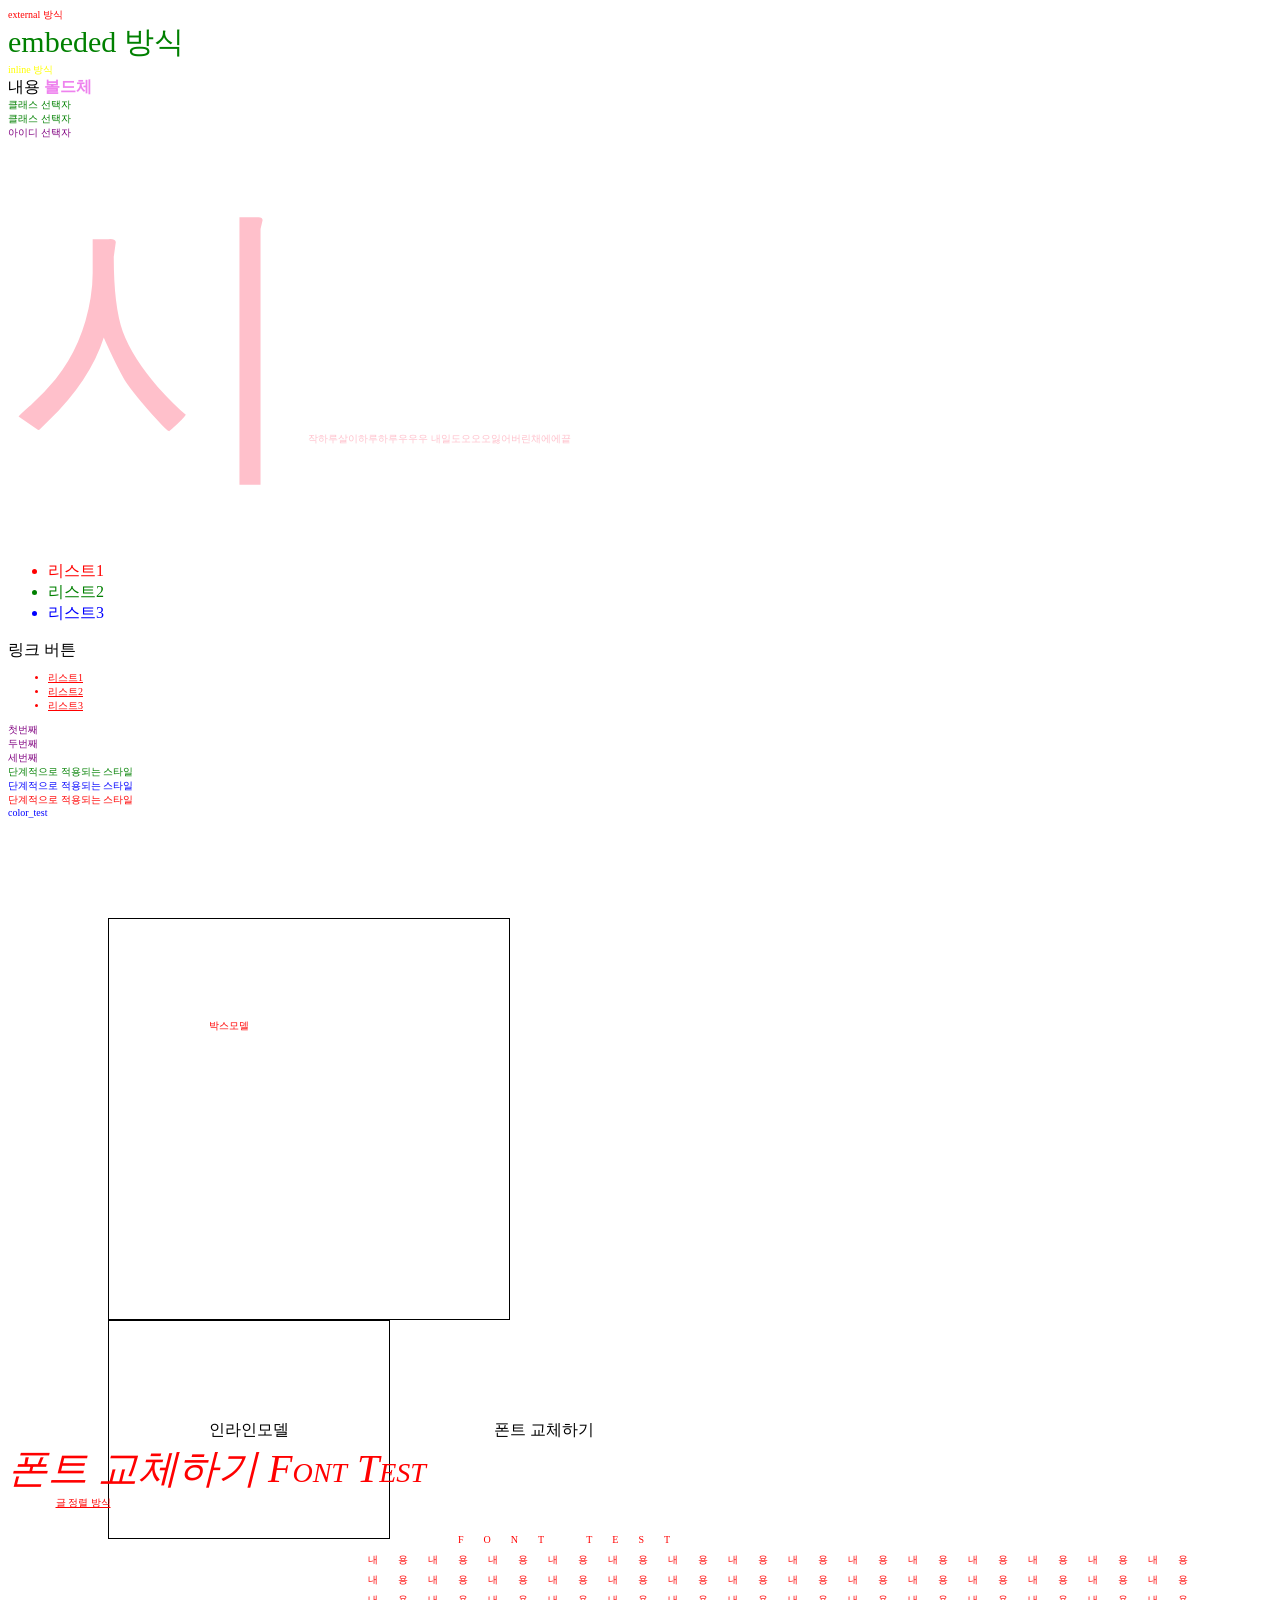
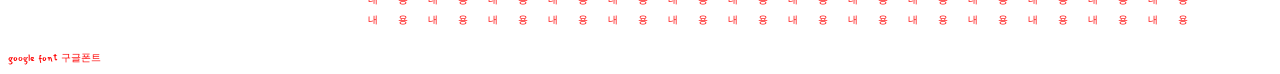
<file: css.html>
<!DOCTYPE html>
<html>
    <head>
        <title>CSS</title>
        <meta charset="utf-8">
        <link rel="stylesheet" type="text/css" href="default.css"/>
         <!-- external 외부에서 css파일을 불러와서 사용하기 -->

         <style>
             #embeded{
                 color: green;
                 font-size: 30px;
             }
             /* wjscp 전체 선택자*/
           

             /* 요소 선택자 */
              b{ color: violet; }

              div{ font-size: 10px; }

             /* css 주석*/
         </style>
         <!-- html 주석 -->
    </head>
    <body>
        <div id="external">external 방식</div>
        <div id="embeded">embeded 방식</div>
        <div id="inline" style="color: yellow;">inline 방식</div>
        내용
        <b>볼드체</b>

        <style>
        /* 클래스 선택자*/
         .c_name{ color: green; }
         /* 아이디 선택자 */
         #i_name{color: purple;}
        </style>
        <div class="c_name">클래스 선택자</div>
        <div class="c_name">클래스 선택자</div>
        <div id="i_name">아이디 선택자</div>
        
        <style>
          /* 가상 요소 선택자*/
          #name_a:before{ content: "시작"; }
          #name_a:after{ content: "끝"; }
          #name_a:first-letter{ font-size: 300px; }
          #name_a:first-line{color: pink; }
        </style>
        <div id= "name_a">하루살이하루하루우우우
            내일도오오오잃어버린채에에</div>

            <style>
                /* 가상 클래스 선택자 */

                .li1:first-child{ color: red;}
                .li1:last-child{ color: blue;}
                .li1:nth-child(2){ color: green;}
                /* 1st, 2nd, 3rd, 4th .. nth*/
                /* :link기본, :visited방문후, :hover마우스올림, :active누름, :focus집중*/
                a:link{ color: black; text-decoration: none; }
                a:visited{color: red; }
                a:hover{ color: blue; font-size: 20px }
                a:active{ color: yellow; }
                a:focus{ color: green; }
            </style>
            <ul><!--parent 부모-->
                <li class="li1">리스트1</li><!-- child 자식 -->
                <li class="li1">리스트2</li>
                <li class="li1">리스트3</li>
            </ul>
            <a href= "#">링크 버튼</a>

            <style>
                /* 하위 선택자 */
                div li{ color: red;}
                /* 자식 선택자 */
                div>ul>li{ text-decoration: underline; }


                /* 선택자 그룹화 */
                
                #i_1,#i_2,#i_3{ color: purple; }
                div{ color: red; }
            </style>

            <div>
                <ul>
                    <li>리스트1</li>
                    <li>리스트2</li>
                    <li>리스트3</li>
                </ul>
            
            </div>
            <div id="i_1">첫번째</div>
            <div id="i_2">두번째</div>
            <div id="i_3">세번째</div>

            <style type="text/css">
                .cascade {color:green;}
                #specifi {color:blue;}
            </style>
            <div class="cascade"> 단계적으로 적용되는 스타일 </div>
            <div class="cascade" id="specifi"> 단계적으로 적용되는 스타일 </div>
            <div class="cascade" id="specifi" style="color:red;"> 단계적으로 적용되는 스타일 </div>

            <style>
                #color_test{
                    color: blue;
                    color: #000; /* #rgb , 0~f(16진수)*/
                    color: #ff252c8d; /* #rrggbb , 0~f(16진수) */
                    color: rgb(0,0,255); /* 0~255 */
                    color: rgb(0,0,100%); /* 0~100% */
                }
            </style>

            <div id="color_test">color_test</div>

            <style>
                #box_model,#inline_model{
                    border: solid 1px black; /* 경계선: 실선 1px두께 검은색; */
                    width: 200px; /*가로 길이 */
                    height: 200px; /* 세로 길이 */
                    height: 200px;
                    /* margin 바깥 여백*/
                    margin: 100px; 
                    /* padding 안쪽 여백 */
                    padding: 100px;
                    position: static;/* 기본 static(정적인, 멈춘) */
                    /* static정적인, relative관계형, aboslute절대적, fixed고정형 */
                    left: 10px;
                    top: 10px;
                }
            
            </style>
            <div id="box_model">박스모델</div>
            <span id="inline_model">인라인모델</span>
             

            <style>
                
                #font_target{
                    
                  font-family:"Broadway","HY견고딕", "돋움", dotum, "굴림", gulim, "sans-serif";
                  font-size: 40px;
                  font-weight: normal;
                  /* light bold bolder, 100 200 300 400*/
                  font-style: italic;
                  /* normal, italic */
                  font-variant: small-caps;
                                   
                }
            </style>
            폰트 교체하기
            <div id="font_target">폰트 교체하기 Font Test</div>

            
            
            <style>
            #text_target{
                text-align: center;
                /* left rigt center */
                width: 150px;
                vertical-align: top; /* 상하정렬 */

                text-decoration: underline;
                /* underline line-through overline */
            }
            </style>
            <div id= "text_target">글 정렬 방식</div>
            
            
            <style>
            #line_target{
                letter-spacing: 20px; /* 글자 간격 */
                line-height: 20px; /*줄 사이 간격*/
                text-indent: 20px; /*줄 들여쓰기*/
                text-transform: uppercase; /*대 소문자 변경*/
                /* UPPERCASE lowercase Capitalize */
                white-space: pre; /* 띄어쓰기, 공백 모두 포함 */


            }


            </style>
            <div id="line_target">
                    Font Test
                내용내용내용내용내용내용내용내용내용내용내용내용내용내용
                내용내용내용내용내용내용내용내용내용내용내용내용내용내용
                내용내용내용내용내용내용내용내용내용내용내용내용내용내용
                내용내용내용내용내용내용내용내용내용내용내용내용내용내용
            </div>
            

            <style>
            @import url('https://fonts.googleapis.com/css?family=Mansalva&display=swap');
            #google_font{
                font-family: 'Mansalva', cursive;
            }
            </style>
            <div id="google_font">google font 구글폰트</div>

    </body>
</html>
</file>
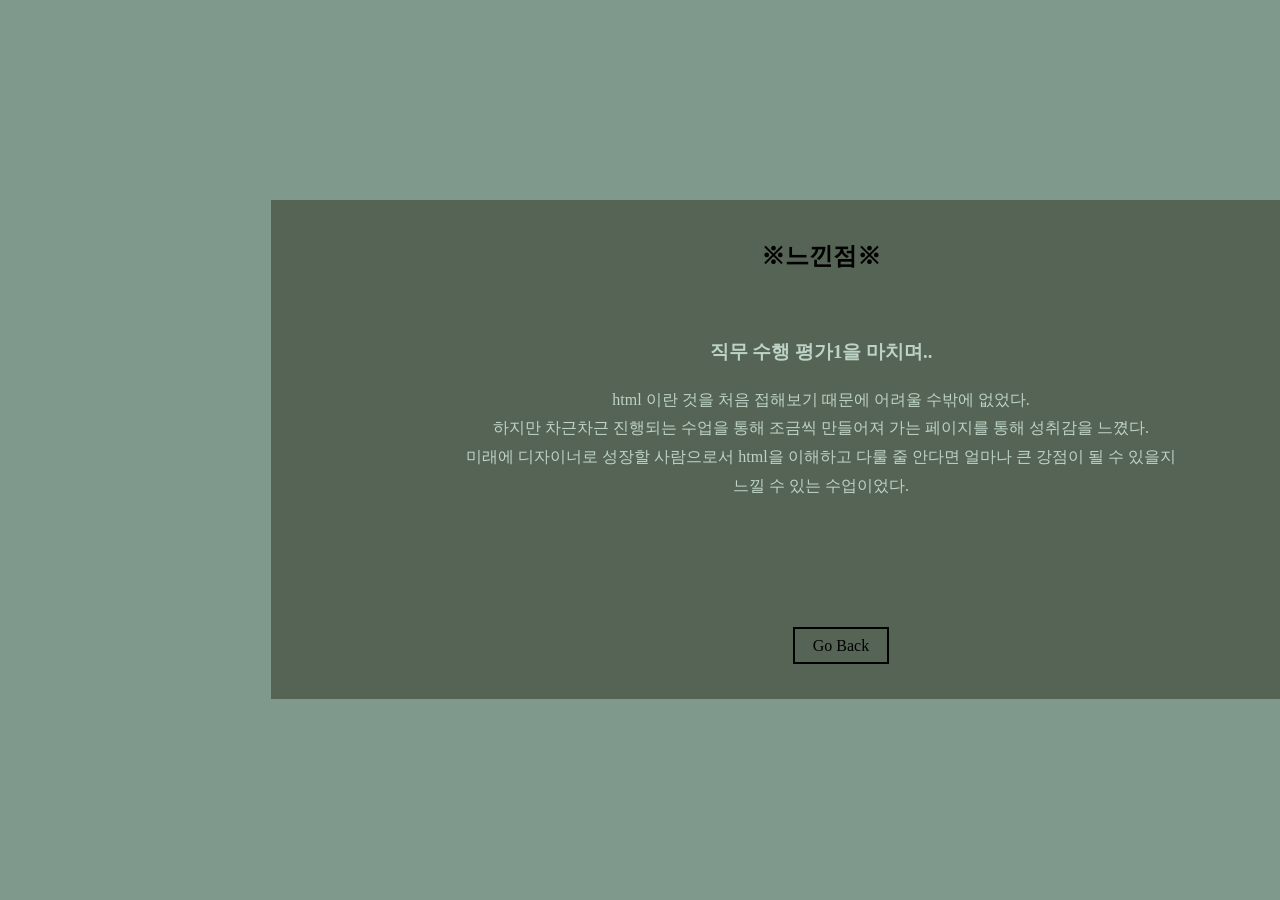
<file: fill.html>
<!DOCTYPE HTML>
<html>
    <head>
        <title>느낀점</title>
        <meta chartset="utf-8" />
        
        <meta name="author" content="김민철" />
       
    </head>
    <body>
        <style>
            body{

font-family: 나눔고딕;
margin-right: 400px;
margin-left: 1px;
margin-top: 100px;
margin-bottom: 150px;
background-color: rgb(128, 153, 141);
}
            @import url('https://fonts.googleapis.com/css?family=Noto+Sans+KR:100,300,400,500,700,900&display=swap&subset=korean');
            div{
                margin-left:270px;
                margin-top:200px;
            }
            ul{
                list-style-type:none;
            }
            div{
                
                text-align:center;
                vertical-align: middle;
            }
            .navi a{
                padding-top: 8px;
                padding-bottom: 8px;
                padding-left: 18px;
                padding-right: 18px;
                border: 2px solid black;
                text-decoration:none;
                color: black;
            }
            .navi a:hover{
                color:rgb(179, 179, 179);
                border: 2px solid rgb(179, 179, 179);
            }
          
            #table01{
                 background-color: #556455;
                 text-align:center;
                 width:1100px;
                 margin-left:auto;
                 margin-right:auto;
            }

            #white_text{
               color:rgb(189, 211, 198)
                }
                h3{
                    color:rgb(189, 211, 198)
                }
        </style>
        
        <div style=line-height:180%;>
                <section>
                 <table cellpadding="20"  id="table01">
                         <tbody>                  
                              <tr id= tr1>
                                <td>
                                    <span id="ST"><strong><h2><a name="1">※느낀점※</a></h2></strong></span>
                                    <br />
                                    
                                    
                                    <h3> 
                                        <strong>직무 수행 평가1을 마치며..</strong>
                                    </h3>
                                    <p id="white_text">
                                        html 이란 것을 처음 접해보기 때문에 어려울 수밖에 없었다.<br />
                                       하지만 차근차근 진행되는 수업을 통해 조금씩 만들어져 가는 페이지를 통해 성취감을 느꼈다.<br />
                                        미래에 디자이너로 성장할 사람으로서 html을 이해하고 다룰 줄 안다면 얼마나 큰 강점이 될 수 있을지<br />
                                        느낄 수 있는 수업이었다.                            <br />
                                        <br />
                                        <br />
                                        <br />
                                        <br />
                                       
                                  
                                    
                                    </p>
                                    <ul class="navi">
                                            <li>
                                                <a href="joaquin.html">  Go Back</a>
                                            </li>
                                            </ul>
                               </td>
                              
                            </tr>
                           </tbody>
                     </table>
                </section>
              </div>
            
        
    </body>

    </html>
</file>
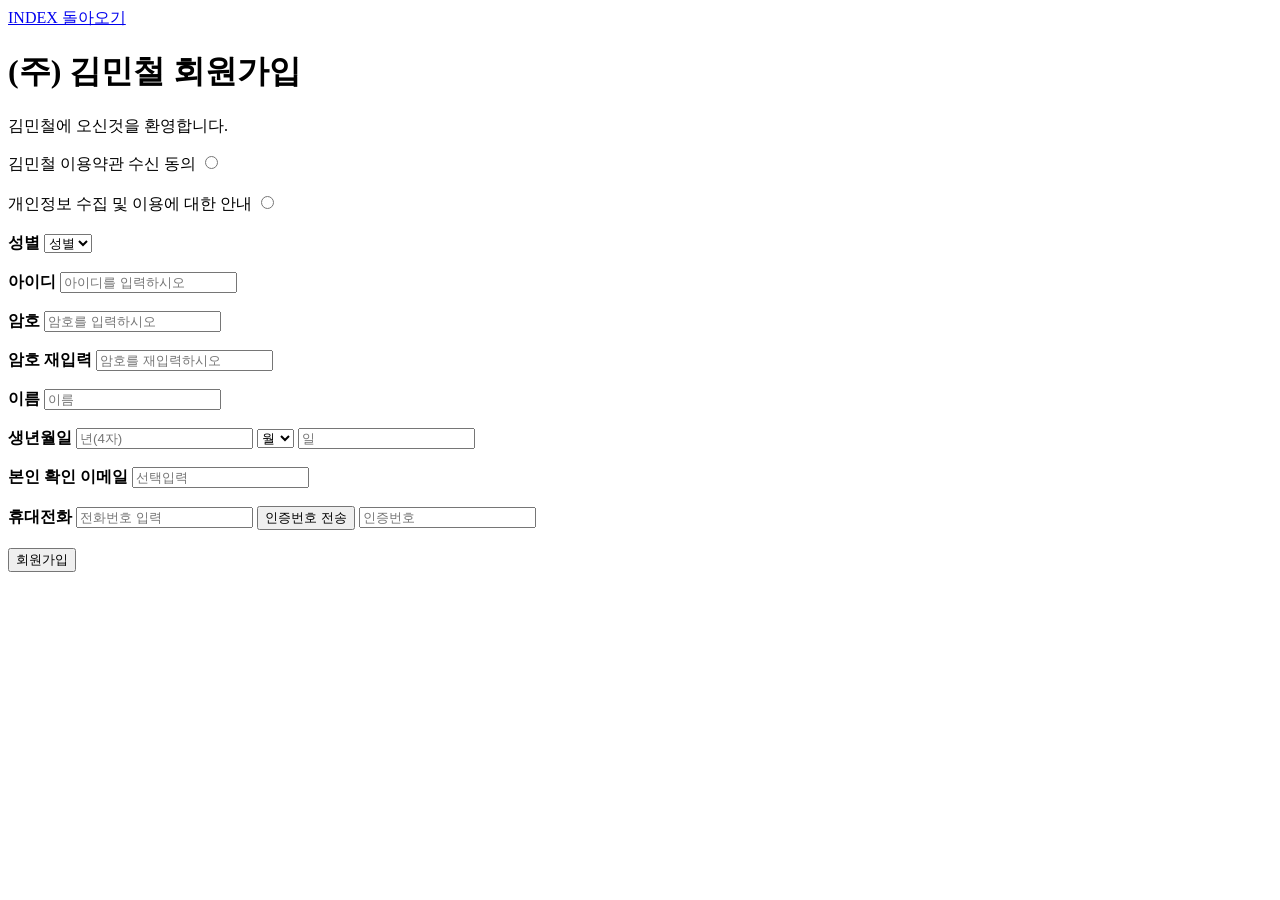
<file: form.html>
<!DOCTYPE html>
<html>
    <head>
        <title>(주) 김민철 회원가입</title>
    </head>
    <body>
            <a href="index.html">INDEX 돌아오기</a>
        <h1>(주) 김민철 회원가입</h1>
        <p>김민철에 오신것을 환영합니다.</p>
        <form>

               <span>김민철 이용약관 수신 동의</span> <input type="radio" name="bt1" value="1"/>
        </br>
        </br>
               <span>개인정보 수집 및 이용에 대한 안내</span> <input type="radio" name="bt2" value="1"/>
        </br>
        </br>
        <strong>성별</strong>
                <select>

                        <option>성별</option>
                        <option>남</option>
                        <option>여</option>
                        
                    </select>
                    <br />
                
                <br>
                <strong>아이디</strong> <input type="text" placeholder="아이디를 입력하시오" value=""/>
                </br>
                <br>
                <strong>암호</strong> <input type="password" placeholder="암호를 입력하시오" value=""/>
            </br>
            <br>
                <strong>암호 재입력</strong> <input type="password" placeholder="암호를 재입력하시오" value=""/>
            <br>
           </br>
           <strong>이름</strong>  <input type="text" placeholder="이름" value=""/>
           <br>
           </br>
           <strong>생년월일</strong>  <input type="text" placeholder="년(4자)" value=""/> 
           <select>

                <option>월</option>
                <option>01</option>
                <option>02</option>
                <option>03</option>
                <option>04</option>
                <option>05</option>
                <option>06</option>
                <option>07</option>
                <option>08</option>
                <option>09</option>
                <option>10</option>
                <option>11</option>
                <option>12</option>
                
            </select>

            <input type="text" placeholder="일" value=""/> 
            <br>
        </br>

            <strong>본인 확인 이메일</strong> <input type="password" placeholder="선택입력" value=""/>

            <br>
        </br>
            <strong>휴대전화</strong>  <input type="password" placeholder="전화번호 입력" value=""/> <input type="button" onclick="alert('인증번호 전송 완료')" value="인증번호 전송"/>
            <input type="password" placeholder="인증번호" value=""/>



            <br>
           </br>
                <input type="button" onclick="alert('회원가입 완료')" value="회원가입"/>
            </br>   


        </form>
    </body>
</html>
</file>
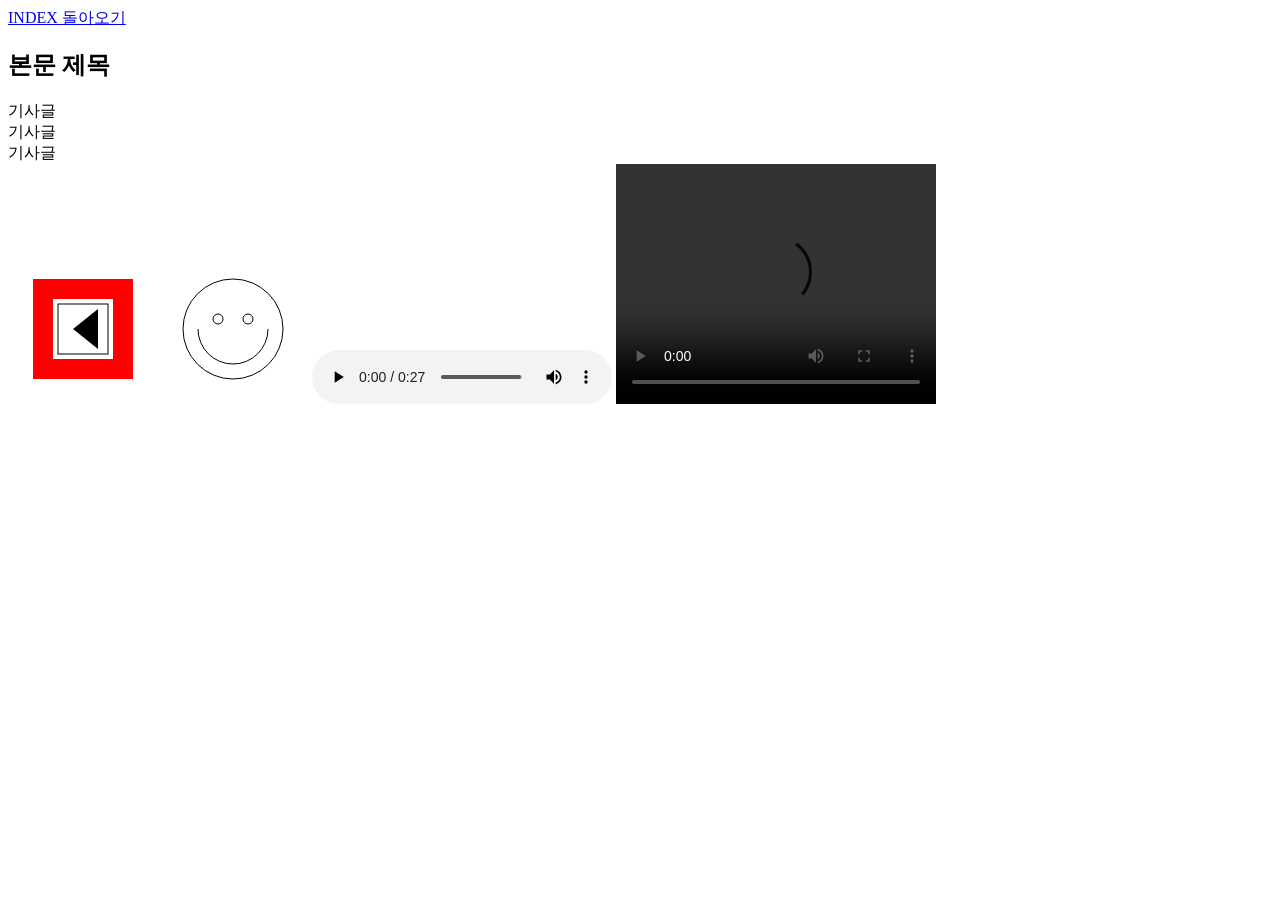
<file: html5.html>
<!DOCTYPE html>
<html>
    <head>
        <title>HTML5</title>
        <meta charset="utf-8">
    </head>

    <body>
            <a href="index.html">INDEX 돌아오기</a>
        <!-- div 대체품 -->

        <header>
        <!-- 머릿말 -->   
        </header>

        <!-- 본문 -->
        <div>
           <nav> <!--네비게이션--> </nav>
           <section>
                <h1>본문 제목</h1>
                <article>기사글</article>
                <article>기사글</article>  
                <article>기사글</article>

           </section>     
           <aside><!-- 광고 --></aside>
        </div>

        <footer>
        <!-- 맺음말 -->
        </footer>

        <style>
            #myCanvas{
                width: 300px;
                height: 150px;
            }



        </style>  
        <canvas id="myCanvas">
            
        </canvas>
        <script>
           var canvas = document.getElementById("myCanvas");
           /* canvas 라는 변수를 만들어서 maCanbas를 담음 */
           var ctx = canvas.getContext("2d");
           ctx.fillStyle = "#FF0000"; //색을 지정합니다.
           ctx.fillRect(25, 25, 100, 100); //채움 사각형

           ctx.clearRect(45, 45, 60, 60); //사각형태로 지우기
           ctx.strokeRect(50, 50, 50, 50); //윤곽 사각형

           ctx.fillStyle = "#000000";
           ctx.beginPath(); //선그리기 시작
           ctx.moveTo(65, 75); //펜 들어 움직이기
           ctx.lineTo(90, 95); //선 그으며 움직이기
           ctx.lineTo(90, 55);
           ctx.fill(); //내부 채우기

           ctx.beginPath();
           ctx.arc(225, 75, 50, 0, Math.PI * 2, true); // Outer circle 
           ctx.moveTo(260, 75);
           ctx.arc(225, 75, 35, 0, Math.PI, false);  // Mouth (clockwise)
           ctx.moveTo(215, 65);
           ctx.arc(210, 65, 5, 0, Math.PI * 2, true);  // Left eye
           ctx.moveTo(245, 65);
           ctx.arc(240, 65, 5, 0, Math.PI * 2, true);  // Right eye
           ctx.stroke();

            </script>

            <!-- audio -->
            <audio controls> <!-- controls 조작버튼 -->
                <source src="./media/crowd-cheering.mp3" type="audio/mpeg">
                    <!--동일파일 이여야 함-->
                    <!-- 브라우저별 플레이 가능한 파일을 선택하여 재생하도록 함-->

            </audio>

            
            <!-- video -->
            <video width="320px" height="240px" controls>

                 <source src = "./media/big_buck_bunny_720p_1mb.mp4" type="video/mp4">





            </video>

    </body>
</html>
</file>
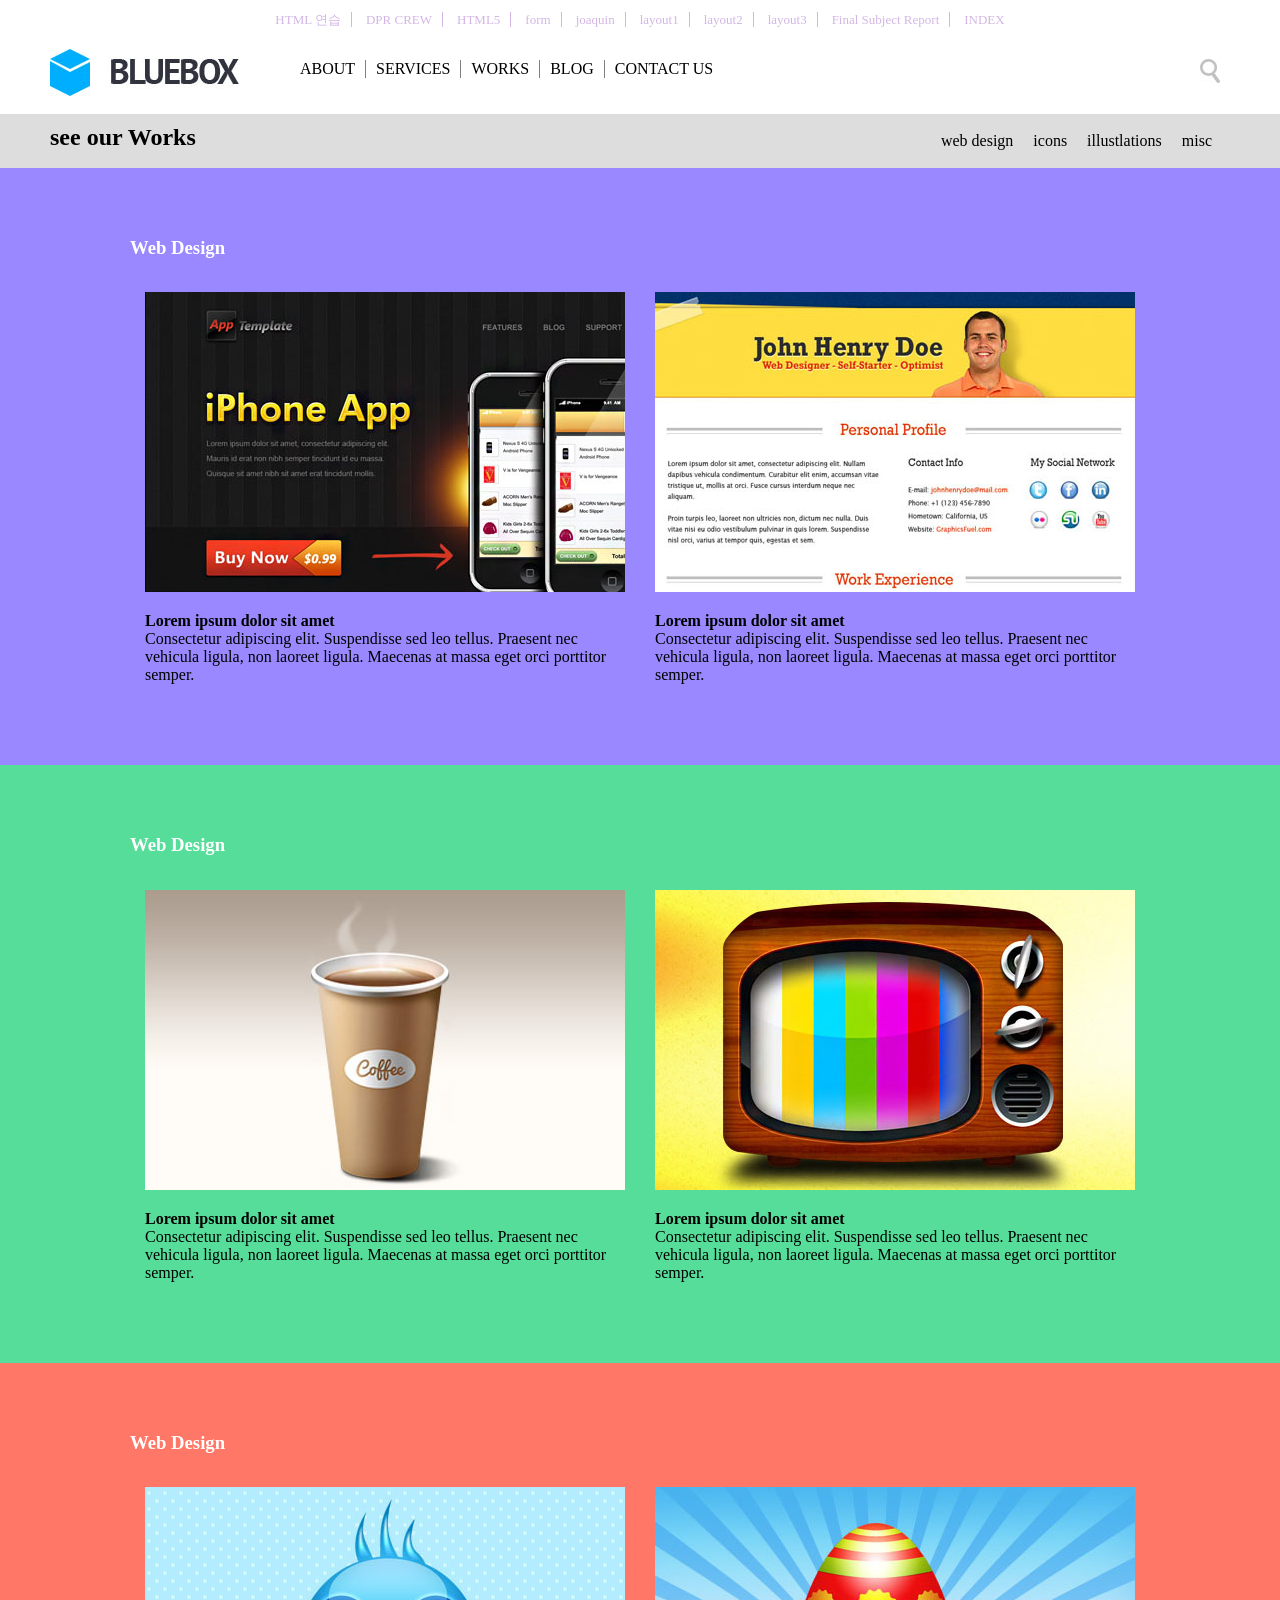
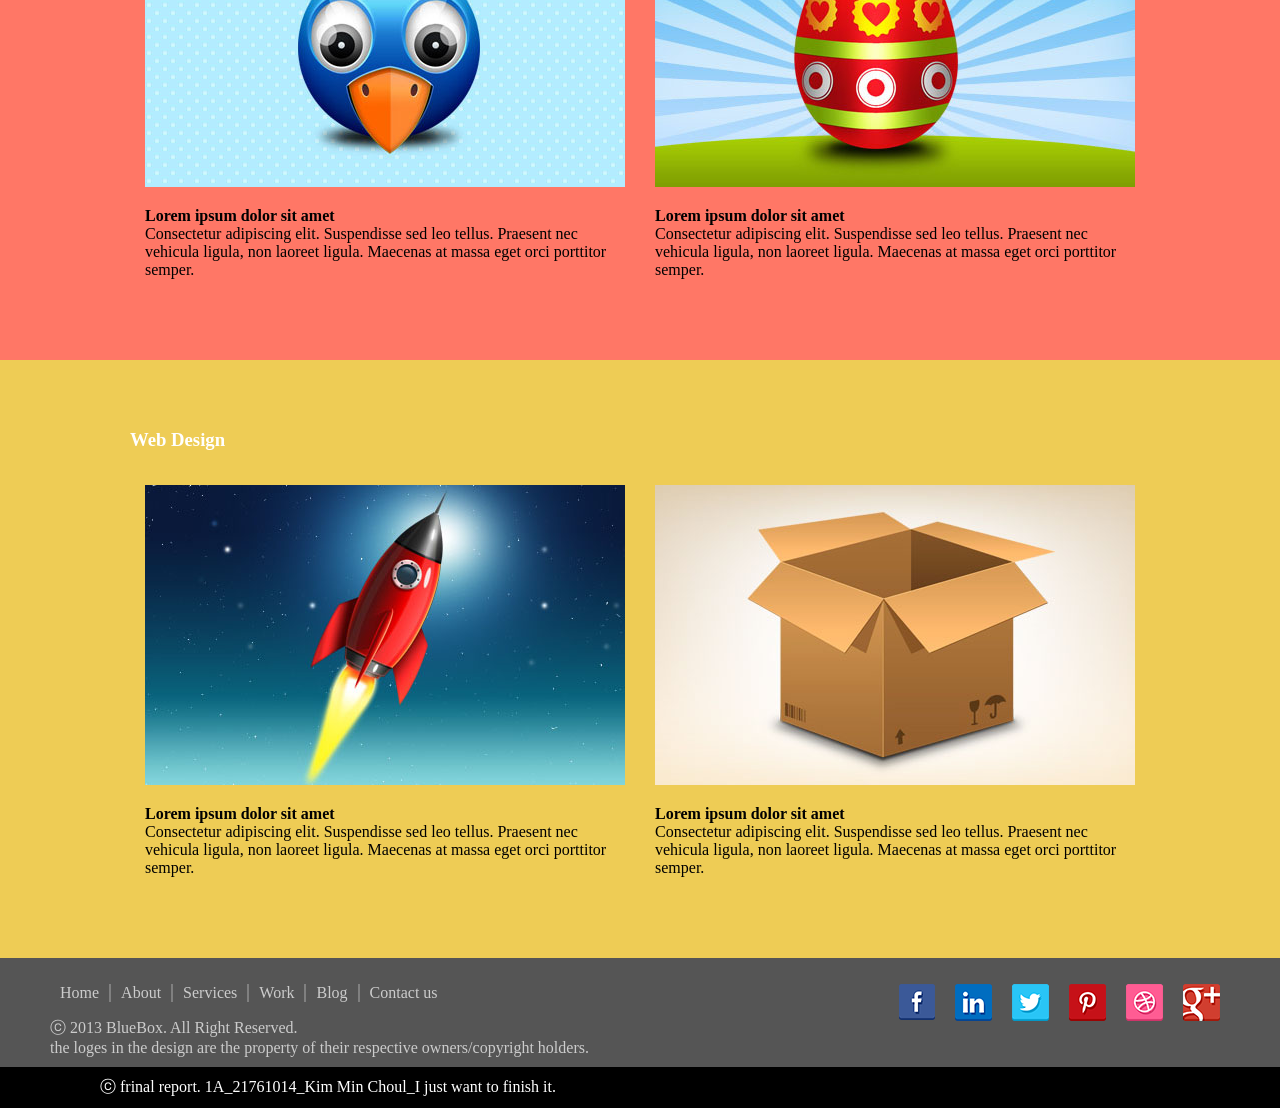
<file: layout1.html>
<!DOCTYPE html>
<html>
  <head>
      <title>layout1</title>
      <meta charset="utf-8" />
      <style>
        header,div,nav,footer,ul,li,h1,h2,h3{
              /*border: solid 1px black; */ /*경계선 긋기 */
             /* margin: 10px; */ /* 서로간에 여유공간 만들기*/

        }

        header{
            padding: 10px 50px; /*상하 좌우*/

        }
        header>ul>li{
            float:left; /* 둥둥 떠다니게 : 왼쪽기준 */
            list-style:none; /* 목록-모습(동그라미): 없음*/
            padding-left: 10px; /* 내부여백 */
            padding-right: 10px;
            border-right:solid 1px gray;
        }
        .clear{
            clear: both; /*지우다: 양쪽*/
            height: 0px; /*높이: 0px*/
            overflow: hidden; /*넘쳤을때 : 숨김*/

        }
        header>ul>li:nth-child(5){
            border: none; /* 경계선: 없음 */
        }
        header>ul{
            margin: 11px;
        }
        #zoom{
            margin: 10px;
        }
        header>h1{
            margin: 0px;

        }
        .float_left{
            float: left;

        }
        .float_right{
            float: right;

        }
        nav li{
            float: left;
            list-style:none; /* 목록-모습(동그라미): 없음*/
            padding-left: 10px; /* 내부여백 */
            padding-right: 10px;
        }
        nav>h2{
            margin: 0px;
        }
        nav>ul{
            margin: 8px;
        }
        nav{
            background-color: #ddd;
            padding: 10px 50px;
        }
        #content>div:nth-child(1){
            background-color: #98f;
        }
        #content>div:nth-child(2){
            background-color: #5d9;
        }
        #content>div:nth-child(3){
            background-color: #f76;
        }
        #content>div:nth-child(4){
            background-color: #ec5;
        }
        .content_part{
            float: left;
            width: 480px;
            margin: 15px;
        }
        .content_part dd{
            margin: 0px
        }
        #content section{
            width: 1020px;
            margin-left: 180px; /*고정값*/
            margin-left: auto; /*가변값*/
            margin-right: auto;
            padding: 50px 0px; /*상하 좌우*/
        }
        #content h3{
            color : white;
        }
        #content dt{
            font-weight: bold;/*글씨-두께: 두껍게*/
        }
        #content dd{
            margin: 0px;
        }
        footer{
            background-color: #555;
            color: #ccc;
            padding: 10px 50px;
        }
        footer>div>ul>li{
            float: left;
            list-style: none;
            padding: 0px 10px; /* 상하 좌우 */

            border-right: solid 2px gray; 
        }
        footer>div>ul>li:nth-child(6){
        
            border: none;
        }
        footer>div>ul{
            padding: 0px;
        }
        footer>ul>li{
            float: left;
            list-style: none;
            padding: 0px 10px; /* 상하 좌우 */
        
        }
        footer>ul{
            padding: 0px;
        }
        #footer_left{
            float: left;
        }
        #footer_right{
            float: right;
        }

        #wrap{
            /*width: 1200px;*/ /*고정값*/
            min-width: 1100px; /*최소넓이*/
            max-width: 1920px; /*최대넓이*/
            margin-left: auto;
            margin-right: auto;
        }
        body{
            margin: 0px;
        }

        #nav{
            text-align: center;
            background-color: white;
        }
        a{
          text-decoration: none;
          color: rgb(211, 182, 228);
          padding: 0px 10px;
          border-right: solid 1px rgb(211, 182, 228);
          font-size: 13px;
        }
        nav>a:nth-child(10){
            border: none; /* 경계선: 없음 */
        }
        #footer {

        position: absolute;

        left: 0;



        width: 100%;

        padding: 10px 0;

        text-align: left;

        color: white;

        background: black;

        padding-left: 100px;
       

        }
    
      </style>

  </head>
  <div id="nav1">
  <nav id="nav">
    <a href="training.html">HTML 연습</a>
    <a href="html_part1.html">DPR CREW</a>
    <a href="html5.html">HTML5</a>
    <a href="form.html">form</a>
    <a href="joaquin.html">joaquin</a>
    <a href="layout1.html">layout1</a>
    <a href="layout2.html">layout2</a>
    <a href="layout3.html">layout3</a>
    <a href="report.html">Final Subject Report</a>
    <a href="index.html">INDEX</a>
</div>
    
</nav>
  <body>
     <div id="wrap">
         <header>
             <h1 class="float_left">
                 <img src="im/layout1_head_logo.jpg">
            </h1>
 
             <ul class="float_left">
                 <li>ABOUT</li>
                 <li>SERVICES</li>
                 <li>WORKS</li>
                 <li>BLOG</li>
                 <li>CONTACT US</li>
                 <div class="clear"></div> <!--float left 해제-->
             </ul>
             <div id=zoom class="float_right">
                 <img src="im/layout1_head_zoom.jpg">
             </div>
             <div class="clear"></div>
         </header>
         <nav>
             <h2 class="float_left">see our Works</h2>

             <ul class="float_right">
                <li>web design</li>
                <li>icons</li>
                <li>illustlations</li>
                <li>misc</li>
                <div class="clear"></div> <!--float left 해제-->
             </ul>
             <div class="clear"></div> <!--float left 해제-->
         </nav>
         
    
         <div id="content">
             <div>
                <section>
                    <!--파란박스-->
                    <h3>Web Design</h3>
                    <div class="content_part">
                        <!--왼편 부분-->
                        <img src="im/layout1_img1.jpg" />
                        <dl>
                            <dt>Lorem ipsum dolor sit amet</dt>
                            <dd>
                                Consectetur adipiscing elit.
                                Suspendisse sed leo tellus. 
                                Praesent nec vehicula ligula, 
                                non laoreet ligula. Maecenas 
                                at massa eget orci porttitor 
                                semper.
                            </dd>
                        </dl>
                    </div>
                    <div class="content_part">
                        <!--오른편 부분-->
                        <img src="im/layout1_img2.jpg" />
                        <dl>
                            <dt>Lorem ipsum dolor sit amet</dt>
                            <dd>
                                Consectetur adipiscing elit.
                                Suspendisse sed leo tellus. 
                                Praesent nec vehicula ligula, 
                                non laoreet ligula. Maecenas 
                                at massa eget orci porttitor 
                                semper.
                            </dd>
                        </dl>
                    </div>
                    <div class="clear"></div> <!--float left 해제-->
                </section>
             </div>
             <div>
                <section>
                    <!--파란박스-->
                    <h3>Web Design</h3>
                    <div class="content_part">
                        <!--왼편 부분-->
                        <img src="im/layout1_img3.jpg" />
                        <dl>
                            <dt>Lorem ipsum dolor sit amet</dt>
                            <dd>
                                Consectetur adipiscing elit.
                                Suspendisse sed leo tellus. 
                                Praesent nec vehicula ligula, 
                                non laoreet ligula. Maecenas 
                                at massa eget orci porttitor 
                                semper.
                            </dd>
                        </dl>
                    </div>
                    <div class="content_part">
                        <!--오른편 부분-->
                        <img src="im/layout1_img4.jpg" />
                        <dl>
                            <dt>Lorem ipsum dolor sit amet</dt>
                            <dd>
                                Consectetur adipiscing elit.
                                Suspendisse sed leo tellus. 
                                Praesent nec vehicula ligula, 
                                non laoreet ligula. Maecenas 
                                at massa eget orci porttitor 
                                semper.
                            </dd>
                        </dl>
                    </div>
                    <div class="clear"></div> <!--float left 해제-->
                </section>
            </div>
            <div>
                <section>
                    <!--파란박스-->
                    <h3>Web Design</h3>
                    <div class="content_part">
                        <!--왼편 부분-->
                        <img src="im/layout1_img5.jpg" />
                        <dl>
                            <dt>Lorem ipsum dolor sit amet</dt>
                            <dd>
                                Consectetur adipiscing elit.
                                Suspendisse sed leo tellus. 
                                Praesent nec vehicula ligula, 
                                non laoreet ligula. Maecenas 
                                at massa eget orci porttitor 
                                semper.
                            </dd>
                        </dl>
                    </div>
                    <div class="content_part">
                        <!--오른편 부분-->
                        <img src="im/layout1_img6.jpg" />
                        <dl>
                            <dt>Lorem ipsum dolor sit amet</dt>
                            <dd>
                                Consectetur adipiscing elit.
                                Suspendisse sed leo tellus. 
                                Praesent nec vehicula ligula, 
                                non laoreet ligula. Maecenas 
                                at massa eget orci porttitor 
                                semper.
                            </dd>
                        </dl>
                    </div>
                    <div class="clear"></div> <!--float left 해제-->
                </section>
            </div>
            <div>
                <section>
                    <!--파란박스-->
                    <h3>Web Design</h3>
                    <div class="content_part">
                        <!--왼편 부분-->
                        <img src="im/layout1_img7.jpg" />
                        <dl>
                            <dt>Lorem ipsum dolor sit amet</dt>
                            <dd>
                                Consectetur adipiscing elit.
                                Suspendisse sed leo tellus. 
                                Praesent nec vehicula ligula, 
                                non laoreet ligula. Maecenas 
                                at massa eget orci porttitor 
                                semper.
                            </dd>
                        </dl>
                    </div>
                    <div class="content_part">
                        <!--오른편 부분-->
                        <img src="im/layout1_img8.jpg" />
                        <dl>
                            <dt>Lorem ipsum dolor sit amet</dt>
                            <dd>
                                Consectetur adipiscing elit.
                                Suspendisse sed leo tellus. 
                                Praesent nec vehicula ligula, 
                                non laoreet ligula. Maecenas 
                                at massa eget orci porttitor 
                                semper.
                            </dd>
                        </dl>
                    </div>
                    <div class="clear"></div> <!--float left 해제-->
                </section>
            </div>
         </div>
         <footer>
           <div id="footer_left">
             <ul>
                <li>Home</li>
                <li>About</li>
                <li>Services</li>
                <li>Work</li>
                <li>Blog</li>
                <li>Contact us</li>
                <div class="clear"></div> <!--float left 해제-->
             </ul>
             <div>ⓒ 2013 BlueBox. All Right Reserved.</div>
             <div>
                 the loges in the design are the 
                 property of their respective 
                 owners/copyright holders.
             </div>
           </div>
           <ul id="footer_right"> <!-- 오른편 상자 역할 -->
               <li> <img src="im/layout1_footer_icon1.png"/> </li>
               <li> <img src="im/layout1_footer_icon2.png"/> </li>
               <li> <img src="im/layout1_footer_icon3.png"/> </li>
               <li> <img src="im/layout1_footer_icon4.png"/> </li>
               <li> <img src="im/layout1_footer_icon5.png"/> </li>
               <li> <img src="im/layout1_footer_icon6.png"/> </li>
               <div class="clear"></div> <!--float left 해제-->
           </ul>
           <div class="clear"></div> <!--float left 해제-->
         </footer>
     </div>
  </body>
  <div id="footer">
         
        
        <div>ⓒ frinal report. 1A_21761014_Kim Min Choul_I just want to finish it.</div>
     </div>





</html>
</file>
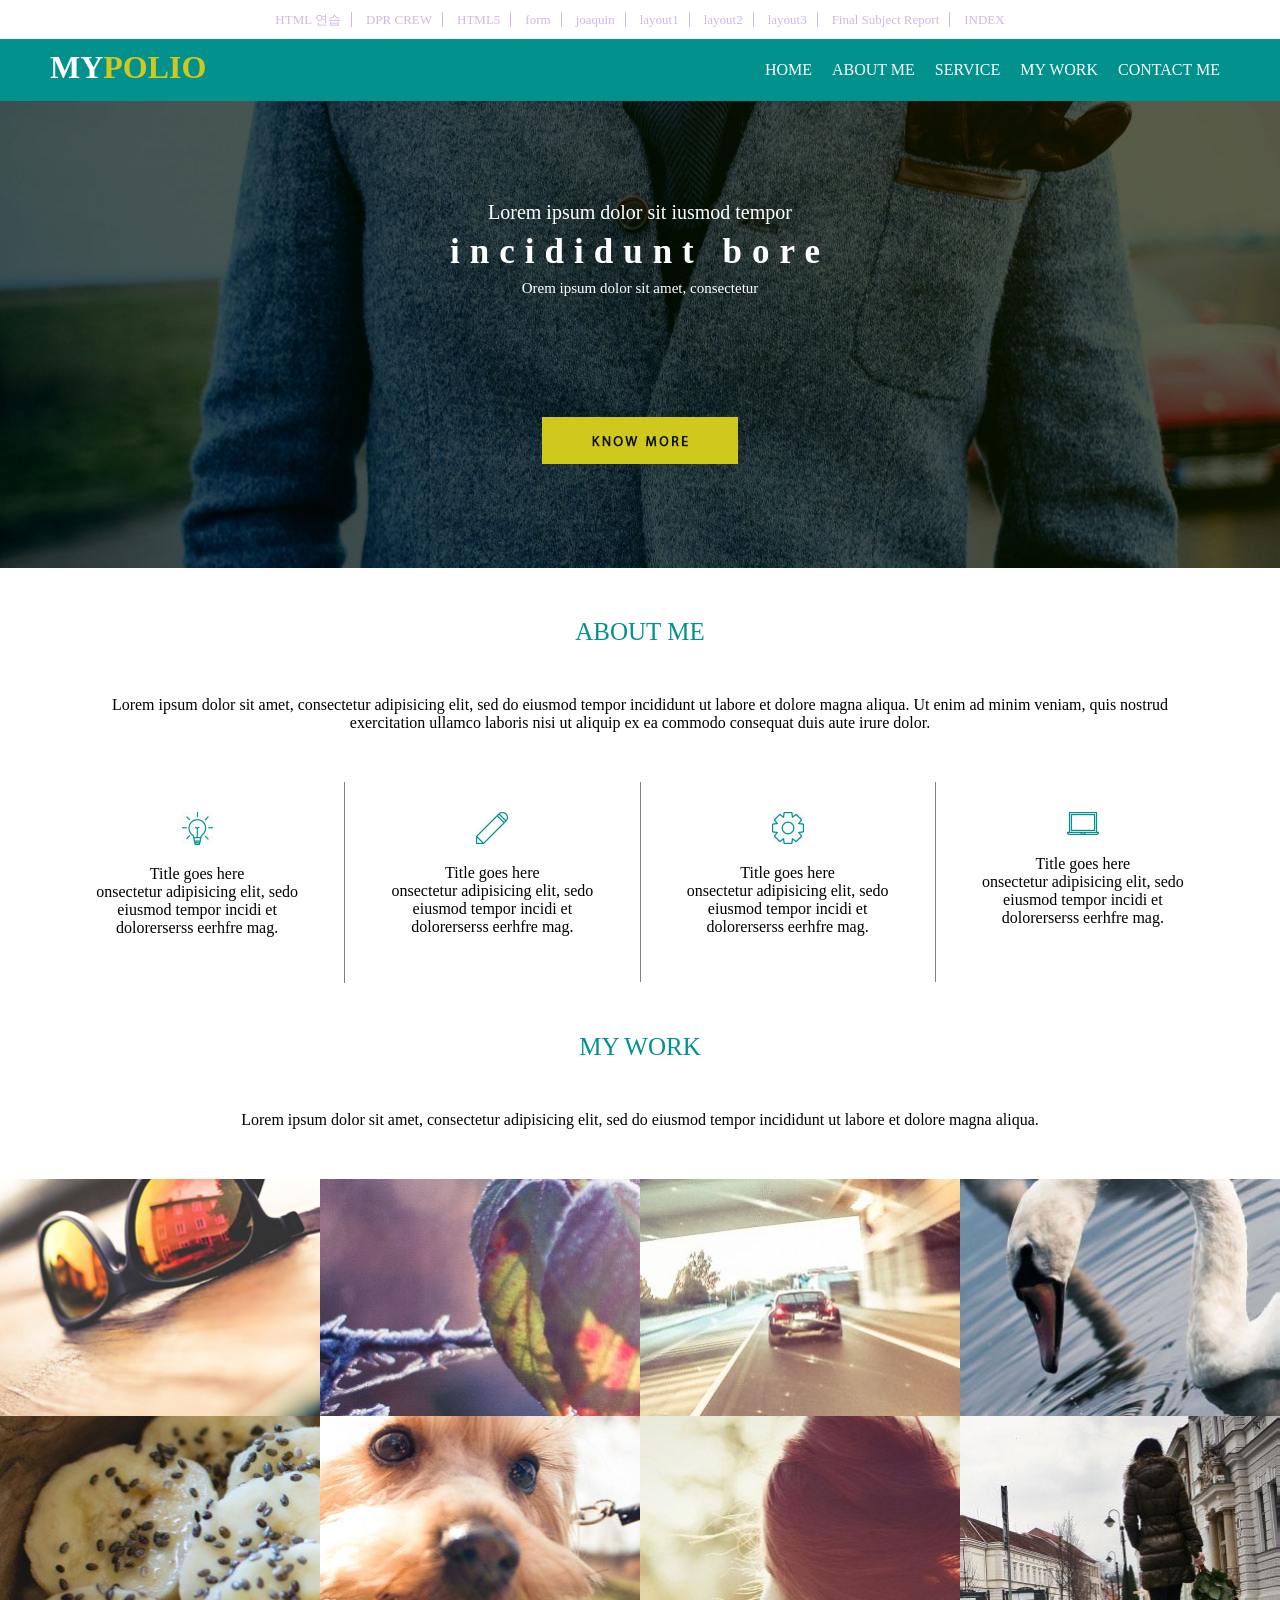
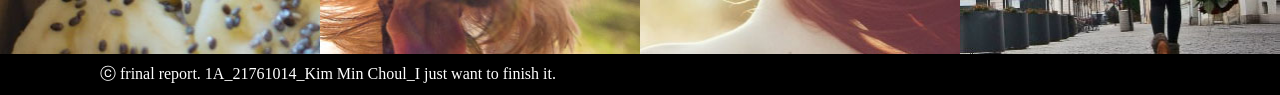
<file: layout2.html>
<!DOCTYPE html>
<html>
   <head>
       <title>layout2</title>
       <meta charset="utf-8">
       <style>
          /* CSS 작성하는곳 */
          body{
              margin: 0px;
          }
          header{
              background-color: #02918c ;
              color: white ;
              padding: 10px 50px; /*상하 좌우*/
          }
          header>h1{
              margin: 0px ;
          }
          header>h1>span:nth-child(1){
              color: white ;
          }
          header>h1>span:nth-child(2){
              color: #cfc91d ;
          }
          header>nav li{
              float: left ;
              list-style: none ;
              padding: 0px 10px ;
          }
          header ul{
              margin: 12px 0px;
          }
          .clear{
            clear: both; /*지우다: 양쪽*/
            height: 0px; /*높이: 0px*/
            overflow: hidden; /*넘쳤을때 : 숨김*/
          }
          .float_left{
            float: left;  
          }
          .float_right{
            float: right;
          }
          #main_visual{
              background-image: url("im/layout2_visual.jpg");
              background-size: auto 100% ;
              background-size: cover;
              background-repeat: no-repeat;
              /* repeat, no-repeat, repeat-x, repeat-y, */
              background-color: black;
              background-position: 50% 50%; /* 가로 세로 */

              color: white; /* 상속 */
              text-align: center;

              padding: 100px 0px; /* 상하 좌우 */
          }

          #main_visual h2{
              letter-spacing: 10px;
              font-size: 35px;
              margin: 8px 0px; /* 상하 좌우 */
          }
          #main_visual img{
              margin-top: 120px;
          }
          #title_top{
              font-size: 20px;
          }
          #title_bottom{
              font-size: 15px;
          }
          section{
              text-align: center;
          }

          section h3{
              color: #02918c;
              font-size: 25px;
              font-weight: normal;
              margin: 50px 0px;
          }
          section p{
              margin: 50px 100px;
        
          }
          section #about_list{
              padding: 0px;
              margin: 0px 50px;
              
          }
          section dd{
              margin: 0px;
          }
          section>#about_list>li{
              float: left;
              width: 200px; /*고정값*/
              width: calc(25% - (1px / 4 * 3) - 30px - 30px );

              list-style: none;
              border-right: solid 1px gray;
              padding: 30px;
          }
          section>#about_list>li:nth-child(4){
              border: none;
          }
          #work_list>li{
              float: left;
              list-style: none;
              width: 25%;
          }
          #work_list img{
              width: 100%; /* 있을수 있는 공간 100%기준 */
              display: inline; /* 원래 이미지의 출력방식 */
              display: block; /* 블록형으로 변경 */
          }
          #work_list{
              padding: 0px;
              margin: 0px;
          }
          #wrap{
              min-width: 1000px;
              max-width: 1920px;
              margin-left: auto;
              margin-right: auto;
          }

          #nav1{
              text-align: center;
              padding: 10px
          }
          a{
              text-decoration: none;
              color: rgb(211, 182, 228);
              padding: 0px 10px;
              border-right: solid 1px rgb(211, 182, 228);
              font-size: 13px;
          }
          nav>a:nth-child(10){
              border: none; /* 경계선: 없음 */
          }

          #footer {

          position: absolute;

          left: 0;



          width: 100%;
  
          padding: 10px 0;

          text-align: left;

          color: white;

          background: black;

          padding-left: 100px;
         

          }
       
          
       </style>
   </head>
   <div id="nav1">
       <nav>
            <a href="training.html">HTML 연습</a>
            <a href="html_part1.html">DPR CREW</a>
            <a href="html5.html">HTML5</a>
            <a href="form.html">form</a>
            <a href="joaquin.html">joaquin</a>
            <a href="layout1.html">layout1</a>
            <a href="layout2.html">layout2</a>
            <a href="layout3.html">layout3</a>
            <a href="report.html">Final Subject Report</a>
            <a href="index.html">INDEX</a>
    </div>

   <body>
       <div id="wrap">
           <header>
               <h1 class="float_left">
                   <!-- div span -->
                   <span>MY</span><span>POLIO</span>
               </h1>
               
               <nav class="float_right">
                    <ul>
                        <li>HOME</li>
                        <li>ABOUT ME</li>
                        <li>SERVICE</li>
                        <li>MY WORK</li>
                        <li>CONTACT ME</li>
                        <div class="clear"></div> <!--float left 해제-->
                    </ul>
               </nav>
               <div class="clear"></div> <!--float left 해제-->
           </header>
           <div id="main_visual">
           <div id="title_top">Lorem ipsum dolor sit iusmod tempor</div>
           <h2>incididunt bore</h2>
           <div id="title_bottom">Orem ipsum dolor sit amet, consectetur</div>
           <img src="im/layout2_button.jpg"/>
           </div>
           <section>
               <h3>ABOUT ME</h3>
               <p>
                    Lorem ipsum dolor sit amet, consectetur 
                    adipisicing elit, sed do eiusmod tempor
                    incididunt ut labore et
                    dolore magna aliqua. Ut enim ad minim 
                    veniam, quis nostrud exercitation ullamco 
                    laboris nisi ut aliquip ex ea
                    commodo consequat duis aute irure dolor.
               </p>
               <ul id="about_list">
                   <li>
                       <img src="im/layout2_icon1.jpg"/>
                       <dl>
                            <dt>Title goes here</dt>
                            <dd>onsectetur adipisicing elit, 
                                sedo eiusmod tempor incidi et 
                                dolorerserss eerhfre mag.
                            </dd>
                        </dl>
                   </li>
                   <li>
                        <img src="im/layout2_icon2.jpg"/>
                        <dl>
                             <dt>Title goes here</dt>
                             <dd>onsectetur adipisicing elit, 
                                 sedo eiusmod tempor incidi et 
                                 dolorerserss eerhfre mag.
                             </dd>
                         </dl>
                    </li>
                    <li>
                        <img src="im/layout2_icon3.jpg"/>
                        <dl>
                                <dt>Title goes here</dt>
                                <dd>onsectetur adipisicing elit, 
                                    sedo eiusmod tempor incidi et 
                                    dolorerserss eerhfre mag.
                                </dd>
                            </dl>
                    </li>
                    <li>
                        <img src="im/layout2_icon4.jpg"/>
                        <dl>
                                <dt>Title goes here</dt>
                                <dd>onsectetur adipisicing elit, 
                                    sedo eiusmod tempor incidi et 
                                    dolorerserss eerhfre mag.
                                </dd>
                            </dl>
                    </li> 
                    <div class="clear"></div>
               </ul>
           </section>
           <section>
               <h3>MY WORK</h3>
               <p>
                    Lorem ipsum dolor sit amet,
                    consectetur adipisicing elit,
                    sed do eiusmod tempor incididunt 
                    ut labore et dolore magna aliqua.                    
               </p>
               <ul id="work_list">
                   <li><img src="im/layout2_pic1.jpg"/></li>
                   <li><img src="im/layout2_pic2.jpg"/></li>
                   <li><img src="im/layout2_pic3.jpg"/></li>
                   <li><img src="im/layout2_pic4.jpg"/></li>
                   <li><img src="im/layout2_pic5.jpg"/></li>
                   <li><img src="im/layout2_pic6.jpg"/></li>
                   <li><img src="im/layout2_pic7.jpg"/></li>
                   <li><img src="im/layout2_pic8.jpg"/></li>
                   <div class="clear"></div> <!--float left 해제-->
               </ul>
           </section>                   
       </div>
   </body>
   <div id="footer">
         
        
        <div>ⓒ frinal report. 1A_21761014_Kim Min Choul_I just want to finish it.</div>
     </div>

</html>
</file>
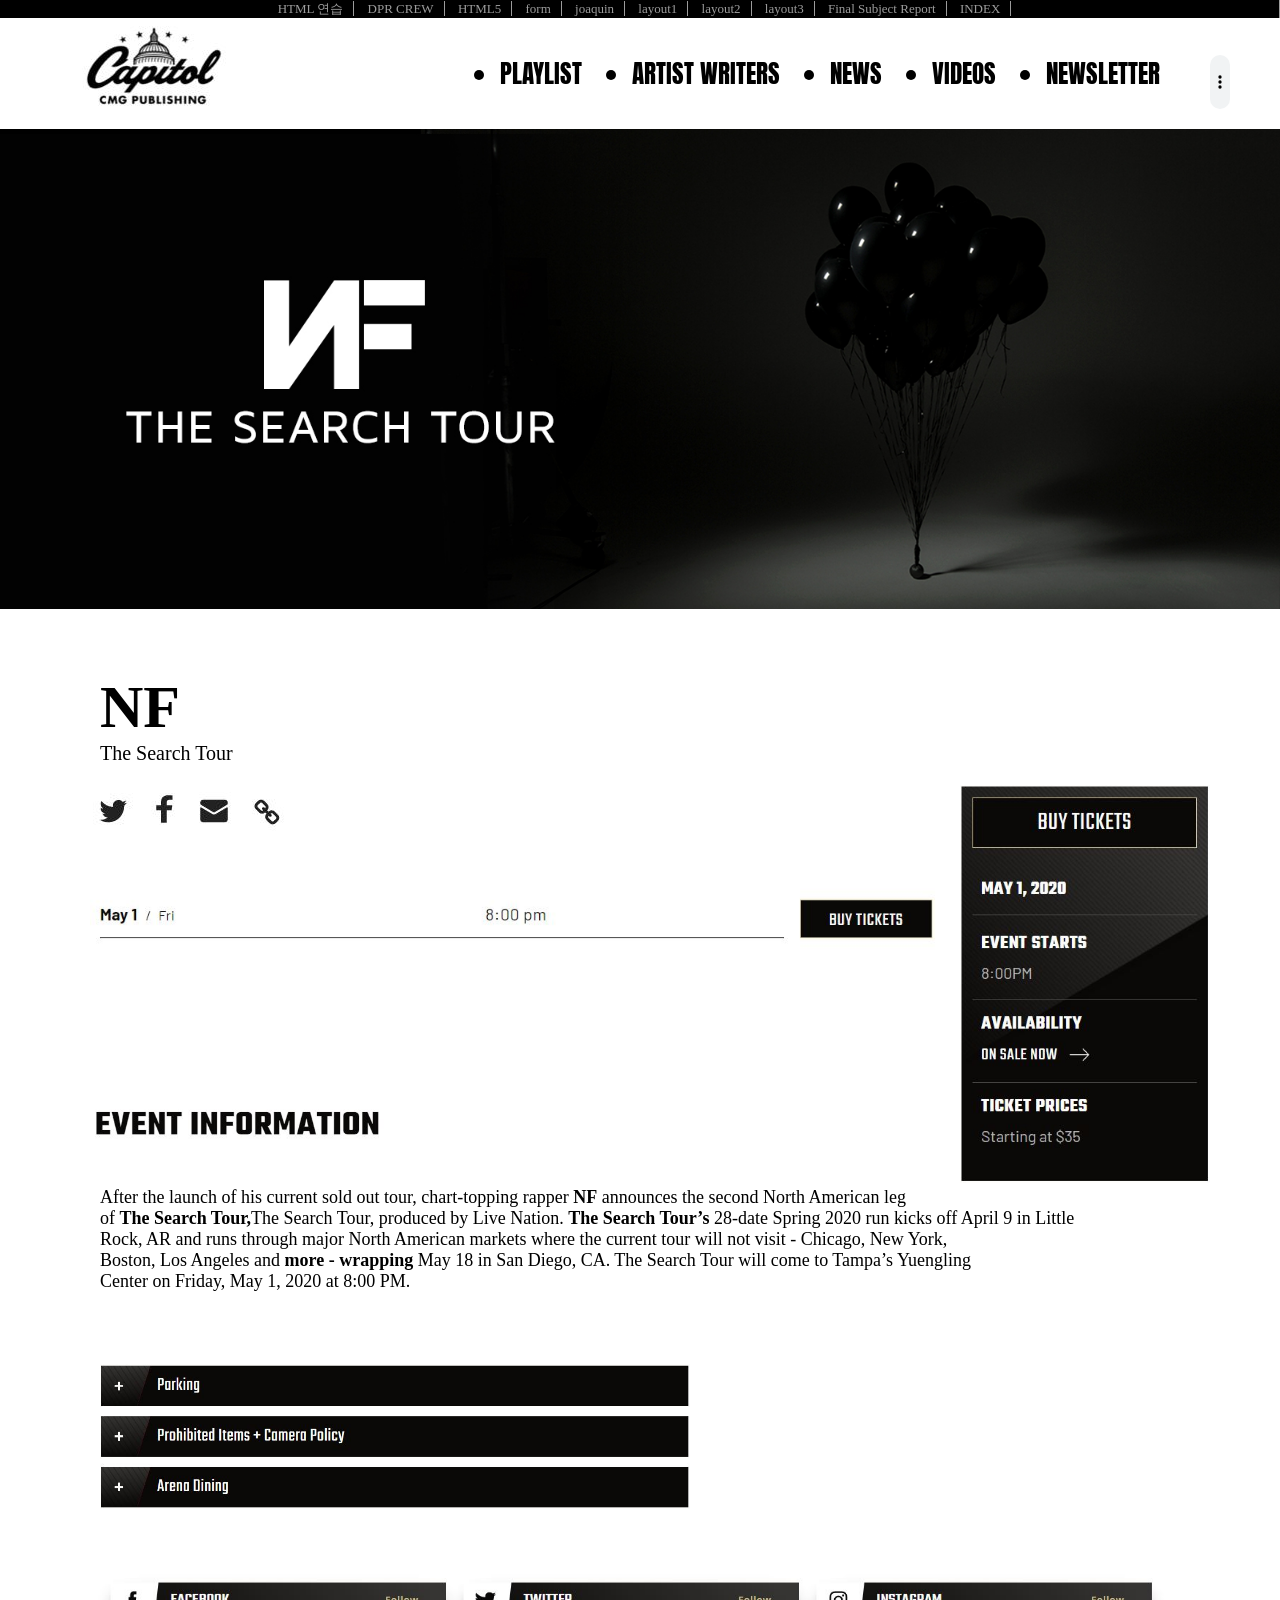
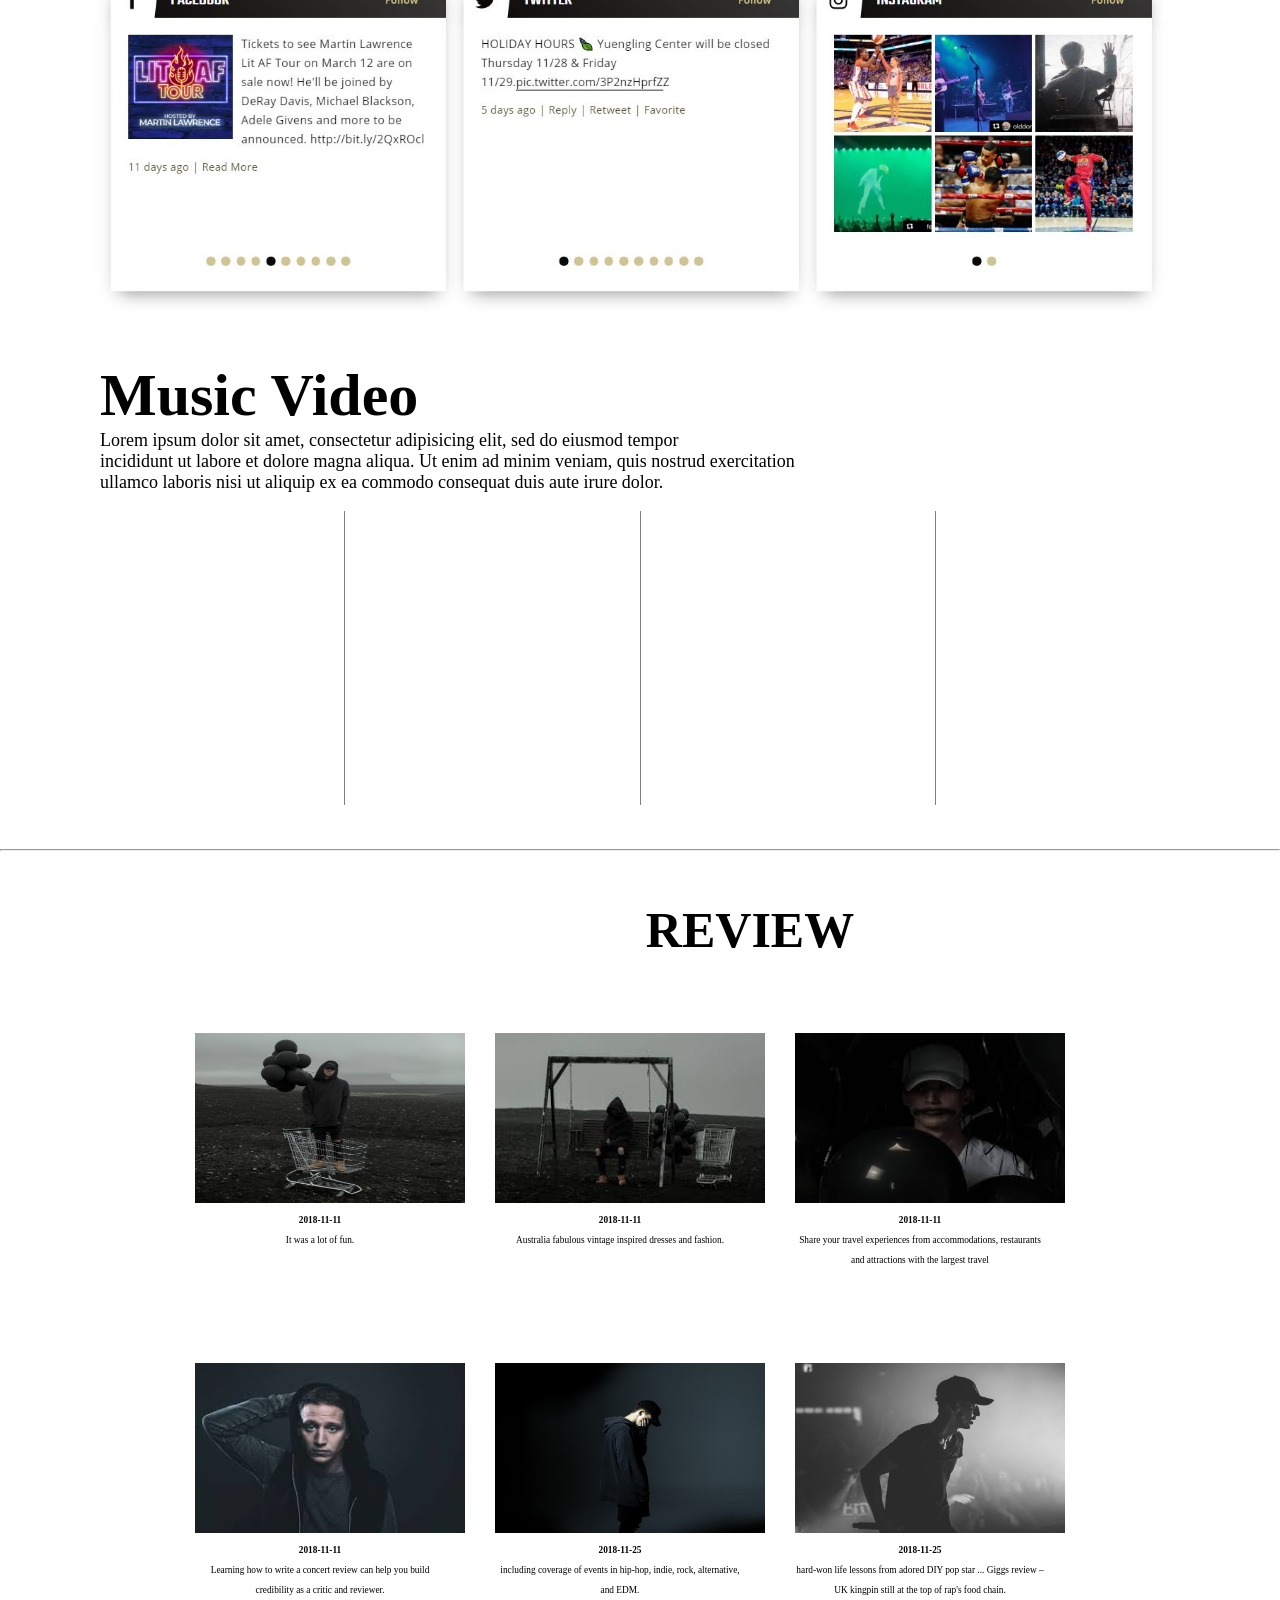
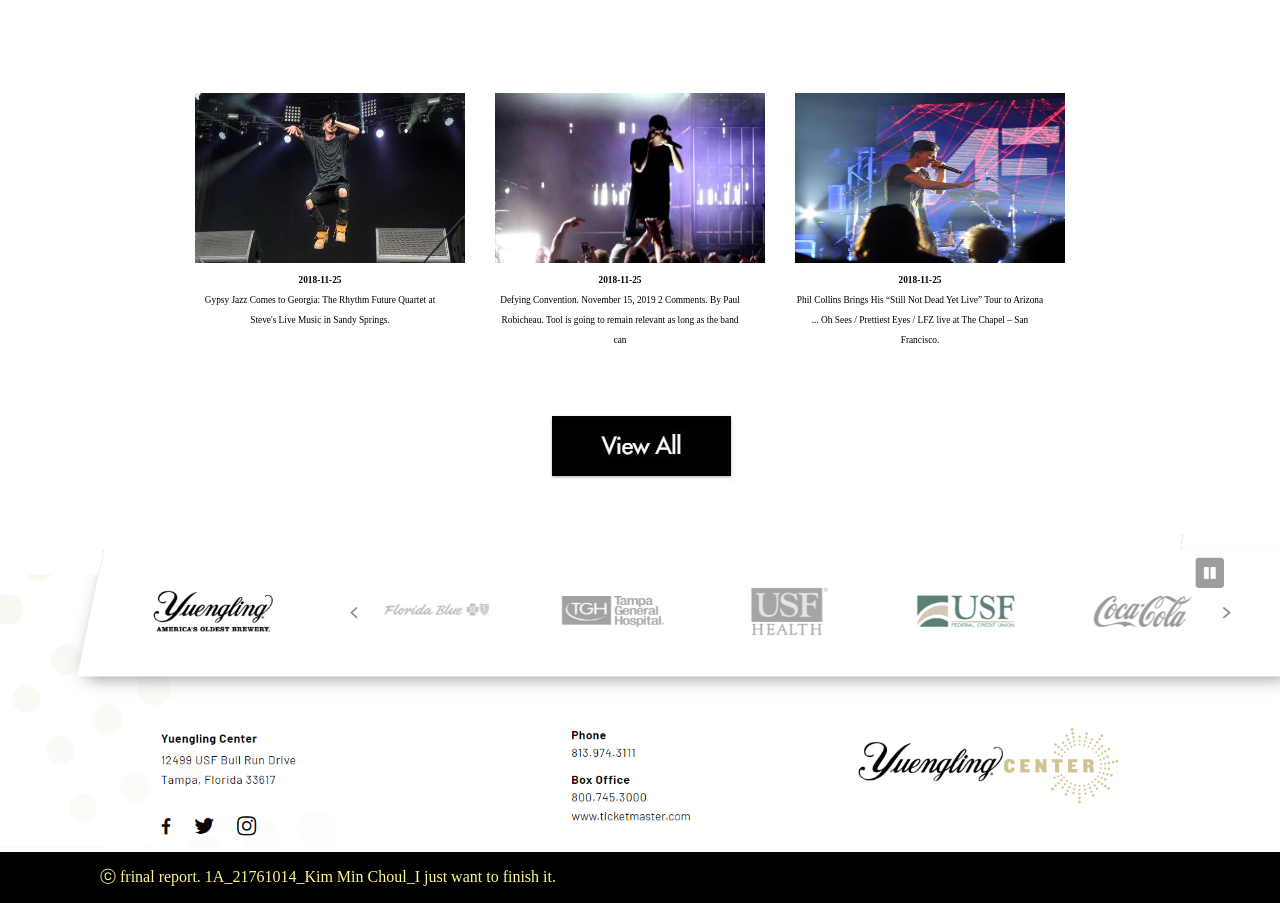
<file: report.html>
<!DOCTYPE html>
<html>
   <head>
      
       <title>Kim Min Choul Contents Programming</title>
       <link href="https://fonts.googleapis.com/css?family=Anton&display=swap" rel="stylesheet"/>
       <meta charset="utf-8" />
       <!-- utf-8, euc-kr -->
       <meta name="keywords" content="웹 사이트, html, css, gate" />
       <meta name="subject" content="김민철의 웹사이트 테스트" />
       <meta name="descriptioin" content="김민철의 웹사이트의 게이트 역할을 하는 페이지 입니다." />
       <meta name="copyright" content="김민철" />
       <meta name="author" content="김민철" />
       <meta name="keywords" content="콘텐츠 프로그래밍, 디미디" />

       <style>
          /* CSS 작성하는곳 */
          
          body{
              margin: 0px;
          }
          header{
              background-color: white ;
              color: black ;
              padding: 0px 50px; /*상하 좌우*/
          }
          header>h1{
              margin: 0px ;
          }
          
          
          header>nav li{
              float: left ;
              
              padding: 0px 50px 0px 0px ;
          }
          header ul{
              margin: 12px 0px;
              font-size: 25px;
          }

          .clear{
            clear: both; /*지우다: 양쪽*/
            height: 0px; /*높이: 0px*/
            overflow: hidden; /*넘쳤을때 : 숨김*/
          }
          .float_left{
            float: left;  
          }
          .float_right{
            float: right;
            padding-top: 25px;
          }
          
          #title_top{
              font-size: 20px;
          }
          #title_bottom{
              font-size: 15px;
          }
          section{
              text-align: center;
          }

          section h3{
              color: black;
              font-size: 60px;
              font-weight: bold;
              margin-bottom: 0px;
              text-align: left;
              padding-left: 100px
          }
          section p{
              text-align: left;
              margin-left: 100px;
              margin-top: 0px ;
              font-size: 20px;
        
          }
          section #about_list{
              padding: 0px;
              margin: 0px 50px;
              
          }
          section dd{
              margin: 0px;
          }
          section>#about_list>li{
              float:left;
              text-align: center;
              width: 700px; /*고정값*/
              width: calc(25% - (1px / 4 * 3) - 30px - 30px );

              list-style: none;
              border-right: solid 1px gray;
              padding: 30px;
          }
          section>#about_list>li:nth-child(4){
              border: none;
          }
          #work_list>li{
              float: left;
              list-style: none;
              width: 25%;
          }
          #work_list img{
              width: 100%; /* 있을수 있는 공간 100%기준 */
              display: inline; /* 원래 이미지의 출력방식 */
              display: block; /* 블록형으로 변경 */
          }
          #work_list{
              padding: 0px;
              margin: 0px;
          }
          #wrap{
              min-width: 1000px;
              max-width: 1920px;
              margin-left: auto;
              margin-right: auto;
          }
          
              
             
          
          #top{
              text-decoration: none;
              color: rgb(156, 156, 156);
              padding: 0px 10px;
              border-right: solid 1px rgb(156, 156, 156);
              font-size: 13px;
          }
          nav>a:nth-child(10){
              border: none; /* 경계선: 없음 */
          }
         div>nav{
             text-align: center;
             background-color: black;
             padding: 5px 0px;
         }
         
         #font_1{
            font-family: 'Anton', sans-serif;
            }
        #font_2{
            text-decoration: none;
            color: black;
           
        }
        #audio{
            width: 20px;
        }

        #footer {

        position: absolute;

        left: 0;

        

        width: 1420px;

        padding: 15px 0;

        text-align: left;

        color: #fff78b;

        background: black;

        padding-left: 100px

        }

        #topicon{
            text-align: left;
            margin-left: 85px; 
            margin-bottom: 50px;
            margin-right: 100px;
        }
        #tic{
            
            text-align: left;
            margin-left: 90px; 
            margin-bottom: 0px;
            height:100%;
            width:50%;
            margin-right: 0px;
        }

      #leftim{
          width: 70%;
        float: left;
      }
      #rightim{
          float:right;
          width: 250px;
          margin-right: 70px;
      }
      .clear{
                clear: both; /* 지우다: 양쪽 */
                height: 0px; /* 높이: 0px */
                overflow: hidden; /* 넘쳤을때 : 숨김 */
            }
      #sm{
          font-size: 18px;
      }
      a:hover{
          color: #e2d300;
          font-size: 25px;
           }
      a{text-decoration: none;
            color: black;

      }
      #parking{
          text-align: left;
          margin-left: 100px;
      }
      #Music{
          margin-top: 10px;
      }
      #ARTIST{
          text-align: center;
          font-size: 50px;
          width: 1300px;
      }
      #art{
          text-align: center;
      }

      .pro{
        width: 250px;
        height: 300px;
        margin-top: 20px;
        font-size: 7pt;
        line-height: 20px;
        margin-left: 25px;
        margin-right: 25px;
        float: left;
      }
      .pro > img{
        width: 270px;
        height: 170px;
      }
      .pro > img:hover{
        opacity: 0.7; 
        transition-duration: 1s;
        transition-timing-function: linear;
          }

          .al{
        width: 940px;
        height: 330px;
        overflow: auto;
        margin: 0 auto;}

       </style>
   </head>
   <div>
        <nav id="top">
             <a id="top" href="training.html">HTML 연습</a>
             <a id="top" href="html_part1.html">DPR CREW</a>
             <a id="top" href="html5.html">HTML5</a>
             <a id="top" href="form.html">form</a>
             <a id="top" href="joaquin.html">joaquin</a>
             <a id="top" href="layout1.html">layout1</a>
             <a id="top" href="layout2.html">layout2</a>
             <a id="top" href="layout3.html">layout3</a>
             <a id="top" href="report.html">Final Subject Report</a>
             <a id="top" href="index.html">INDEX</a>
             
        </nav>
     </div>
   <body>
       <div id="wrap">
           <header>
               <h1 class="float_left">
                   <!-- div span -->
                   <span><img src="final/main logo.JPG"/></span>
               </h1>
               
               <nav class="float_right">
                    <ul id="font_1">
                        <li id="font_1"><a  href="training.html">PLAYLIST</a></li>
                        <li id="font_1"><a  href="training.html">ARTIST WRITERS</a></li>
                        <li id="font_1"><a  href="training.html">NEWS</a></li>
                        <li id="font_1"><a  href="training.html">VIDEOS</a></li>
                        <li id="font_1"><a  href="training.html">NEWSLETTER</a></li>

                        <audio controls id= "audio"> <!-- controls 조작버튼 -->
                            <source src="final/NF - When I Grow Up.mp3" type="audio/mpeg"/>
                                <!--동일파일 이여야 함-->
                                <!-- 브라우저별 플레이 가능한 파일을 선택하여 재생하도록 함-->
            
                        </audio>
                       
                        <div class="clear"></div> <!--float left 해제-->
                    </ul>
               </nav>
        </div>
               <div class="clear"></div> <!--float left 해제-->
           </header>
           <div>
           <img width="100%" src="final/main image.jpg"/>
           </div> 
          


          
                
                        
                  
                <section>
                        <h3>NF</h3>
                        <p>
                            The Search Tour
                        </p>
                        <div id="leftim">
                            <div id="topicon">
                                <img src="final/sns1.JPG"/>
                                <img src="final/sns2.JPG"/>
                                <img src="final/sns3.JPG"/>
                                <img src="final/sns4.JPG"/>
                                </div>
                            

                            <div id="tic">
                                <img width="850px" src ="final/buy tickets.JPG"/>
                                <br/>
                                <br/>
                                <br/>
                                <br/>
                                <br/>
                                <br/>
                                <br/>
                                <br/>
                                <br/>
                                <img width="300px" src ="final/main.JPG"/>
                            </div>  
                            
                            
                        </div>
                        
                       
                        

                        <div id="rightim">
                            <img width="250px" src="final/ticketsbox.JPG"/>
                        </div>
                            <div class="clear"></div> <!--float left 해제-->

                        <p id="sm">
                            After the launch of his current sold out tour, 
                            chart-topping rapper <b>NF</b> announces the second North
                            American leg <br/> of <b>The Search Tour,</b>The Search Tour, produced by Live Nation.
                            <b>The Search Tour’s</b> 28-date Spring 2020 run kicks off April 
                            9 in Little<br/> Rock, AR and runs through major North American
                            markets where the current tour will not visit - Chicago, New York,<br/>
                            Boston, Los Angeles and <b>more - wrapping</b> May 18 in San Diego, CA. 
                            The Search Tour will come to Tampa’s Yuengling<br/>
                                Center on Friday, May 1, 2020 at 8:00 PM.
                         </p>
                         <br/><br/><br/>
                         

                         <div id="parking">
                            <img width="50%" src="final/image.JPG"/>
                        </div> 
                </section>

                        <br/><br/><br/>


                <section>

                            <div>
                                <img width="1200px" src="final/sns123.JPG"/>
                            </div>

                        
                                <h3 id="Music">Music Video</h3>
                                <p id="sm">
                                     Lorem ipsum dolor sit amet, consectetur 
                                     adipisicing elit, sed do eiusmod tempor<br/>
                                     incididunt ut labore et
                                     dolore magna aliqua. Ut enim ad minim 
                                     veniam, quis nostrud exercitation<br/> ullamco 
                                     laboris nisi ut aliquip ex ea
                                     commodo consequat duis aute irure dolor.
                                </p>
                                <ul id="about_list">
                                    <li>
                                            <iframe width="230" height="230" src="https://www.youtube.com/embed/lxRwEPvL-mQ" frameborder="0" allow="accelerometer; autoplay; encrypted-media; gyroscope; picture-in-picture" allowfullscreen></iframe>
                                    </li>
                                    <li>
                                            <iframe width="230" height="230" src="https://www.youtube.com/embed/fnlJw9H0xAM" frameborder="0" allow="accelerometer; autoplay; encrypted-media; gyroscope; picture-in-picture" allowfullscreen></iframe>
                                     </li>
                                     <li>
                                            <iframe width="230" height="230" src="https://www.youtube.com/embed/E1ZVSFfCk9g" frameborder="0" allow="accelerometer; autoplay; encrypted-media; gyroscope; picture-in-picture" allowfullscreen></iframe>
                                     </li>
                                     <li>
                                            <iframe width="230" height="230" src="https://www.youtube.com/embed/LjVFV__K2YI" frameborder="0" allow="accelerometer; autoplay; encrypted-media; gyroscope; picture-in-picture" allowfullscreen></iframe>
                                     </li> 
                                     <div class="clear"></div>
                                </ul>
                    </section>
                            <br/>
                            <br/>

                    <section> 
                        <hr/>
                        <div id="art">
                                <h3 id="ARTIST">REVIEW</h3>
                                <br />
                                <br />
                                <br />

                                <div class="al">
                                        <div class="pro">
                                          <img src="final/1.jpg"/><br/>
                                          <b><span>2018-11-11</span><br/></b>
                                           
                                          It was a lot of fun.
                                          
                                        </div>
                                        <div class="pro">
                                          <img src="final/2.jpg"/><br/>
                                          <b><span>2018-11-11</span><br/></b>

                                          Australia fabulous vintage inspired dresses and fashion.
                                          
                                        </div>
                                        <div class="pro">
                                          <img src="final/3.jpg"/><br/>
                                          <b><span>2018-11-11</span><br/></b>

                                          Share your travel experiences from accommodations, restaurants and attractions with the largest travel 
                                          
                                        </div>
                                      </div>
                                      <div class="al">
                                        <div class="pro">
                                          <img src="final/4.jpg"/><br/>
                                          <b><span>2018-11-11</span><br/></b>

                                          Learning how to write a concert review can help you build credibility as a critic and reviewer.
                                         
                                        </div>
                                        <div class="pro">
                                          <img src="final/5.jpg"/><br/>
                                          <b><span>2018-11-25</span><br/></b>

                                          including coverage of events in hip-hop, indie, rock, alternative, and EDM.
                                          
                                        </div>
                                        <div class="pro">
                                          <img src="final/6.jpg"/><br/>
                                          <b><span>2018-11-25</span><br/></b>

                                          hard-won life lessons from adored DIY pop star ... Giggs review – UK kingpin still at the top of rap's food chain.
                                          
                                        </div>
                                      </div>
                                      <div class="al">
                                        <div class="pro">
                                          <img src="final/7.jpg"/><br/>
                                          <b><span>2018-11-25</span><br/></b>

                                          Gypsy Jazz Comes to Georgia: The Rhythm Future Quartet at Steve's Live Music in Sandy Springs.                                        
                                         
                                        </div>
                                        <div class="pro">
                                          <img src="final/8.jpg"/><br/>
                                          <b><span>2018-11-25</span><br/></b>
                                          
                                          Defying Convention. November 15, 2019 2 Comments. By Paul Robicheau. Tool is going to remain relevant as long as the band can                                          
                                        
                                        </div>
                                        <div class="pro">
                                          <img src="final/9.jpg"/><br/>
                                          <b><span>2018-11-25</span><br/></b>

                                          Phil Collins Brings His “Still Not Dead Yet Live” Tour to Arizona ... Oh Sees / Prettiest Eyes / LFZ live at The Chapel – San Francisco.  
                                         
                                        </div>
                                        </div>
                                      
                                      
                                       
                                        
                                        
                        </div>
                        <div>
                                <img src="final/mor.JPG"/>
                            </div>

                            <br/>
                            <br/>
                            
                    </section>
                                
                    <div>
                        <img width="100%" src="final/ft.jpg"/>
                    </div>
                       
                        
       <div id="footer">
         
            
            <div>ⓒ frinal report. 1A_21761014_Kim Min Choul_I just want to finish it.</div>
         </div>

    </body>
  
   
</html>
</file>
<file: default.css>
#external{
    color: red;
}
</file>
